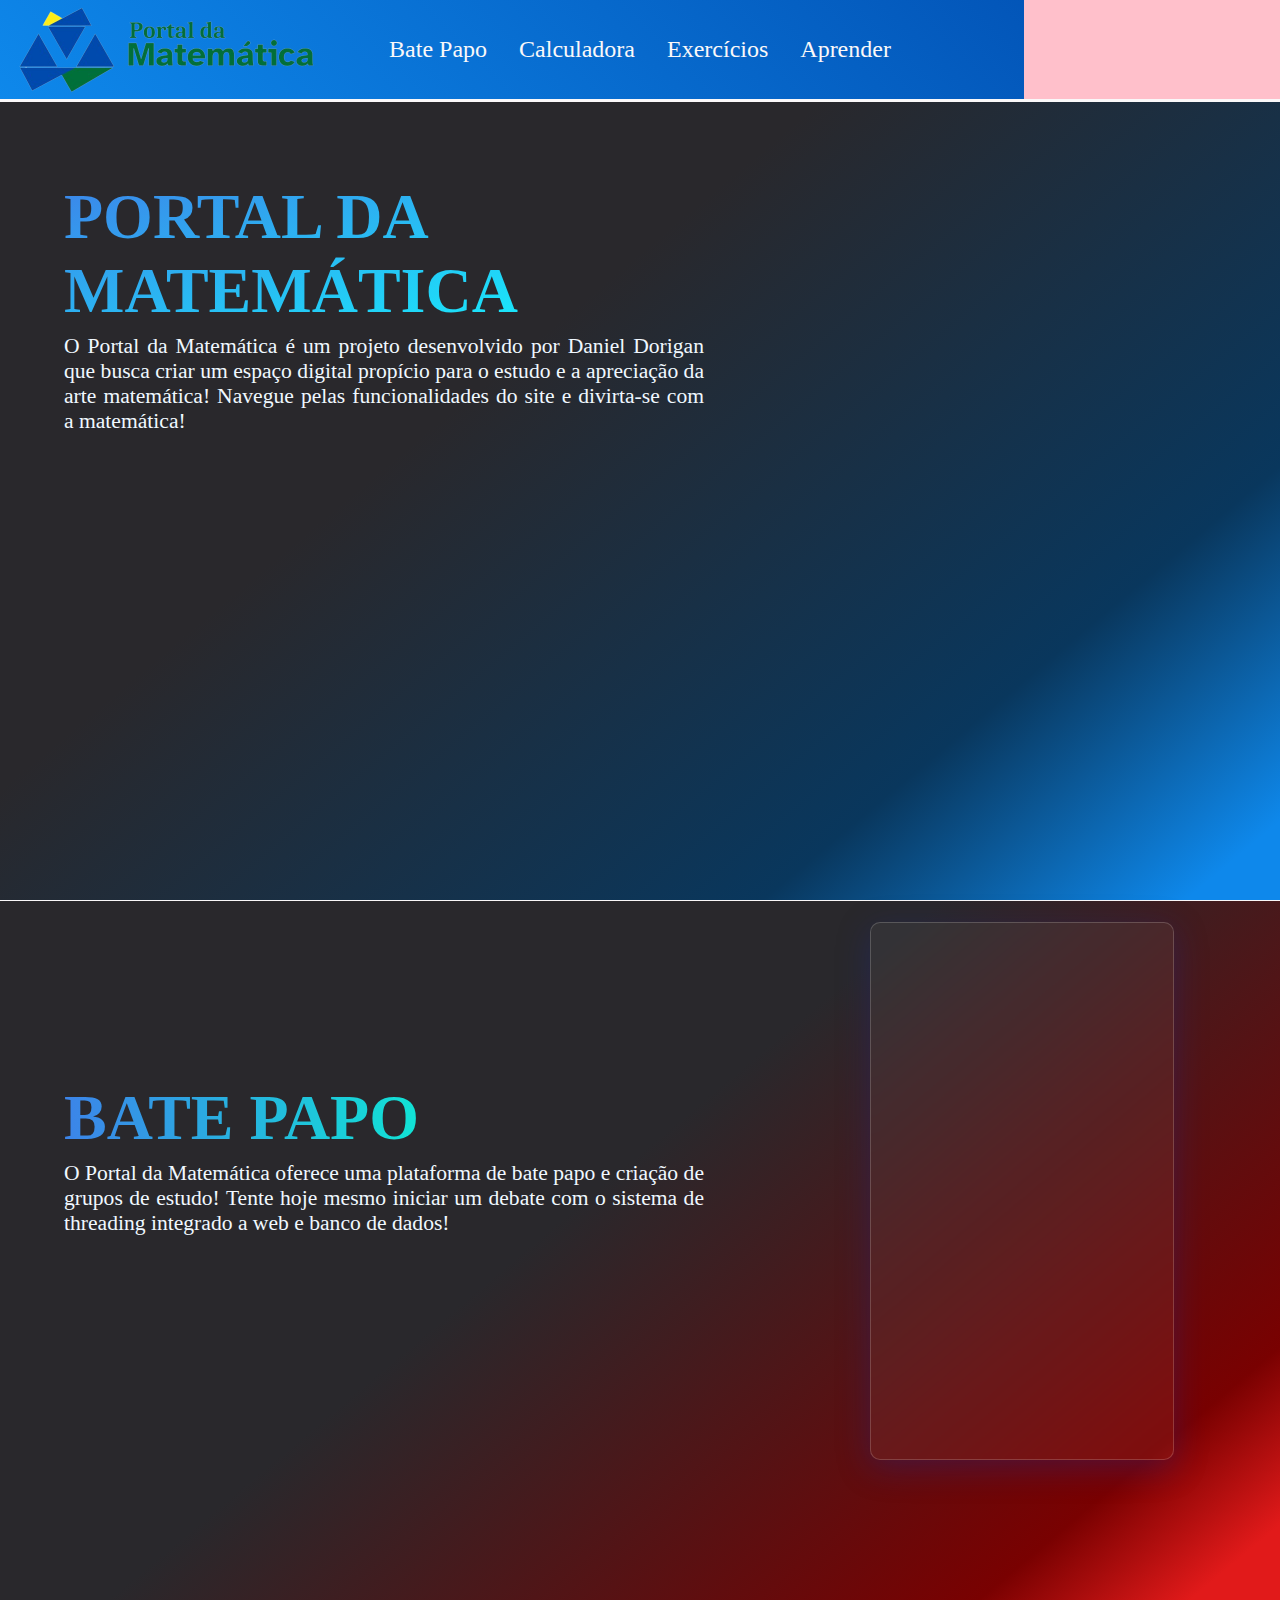
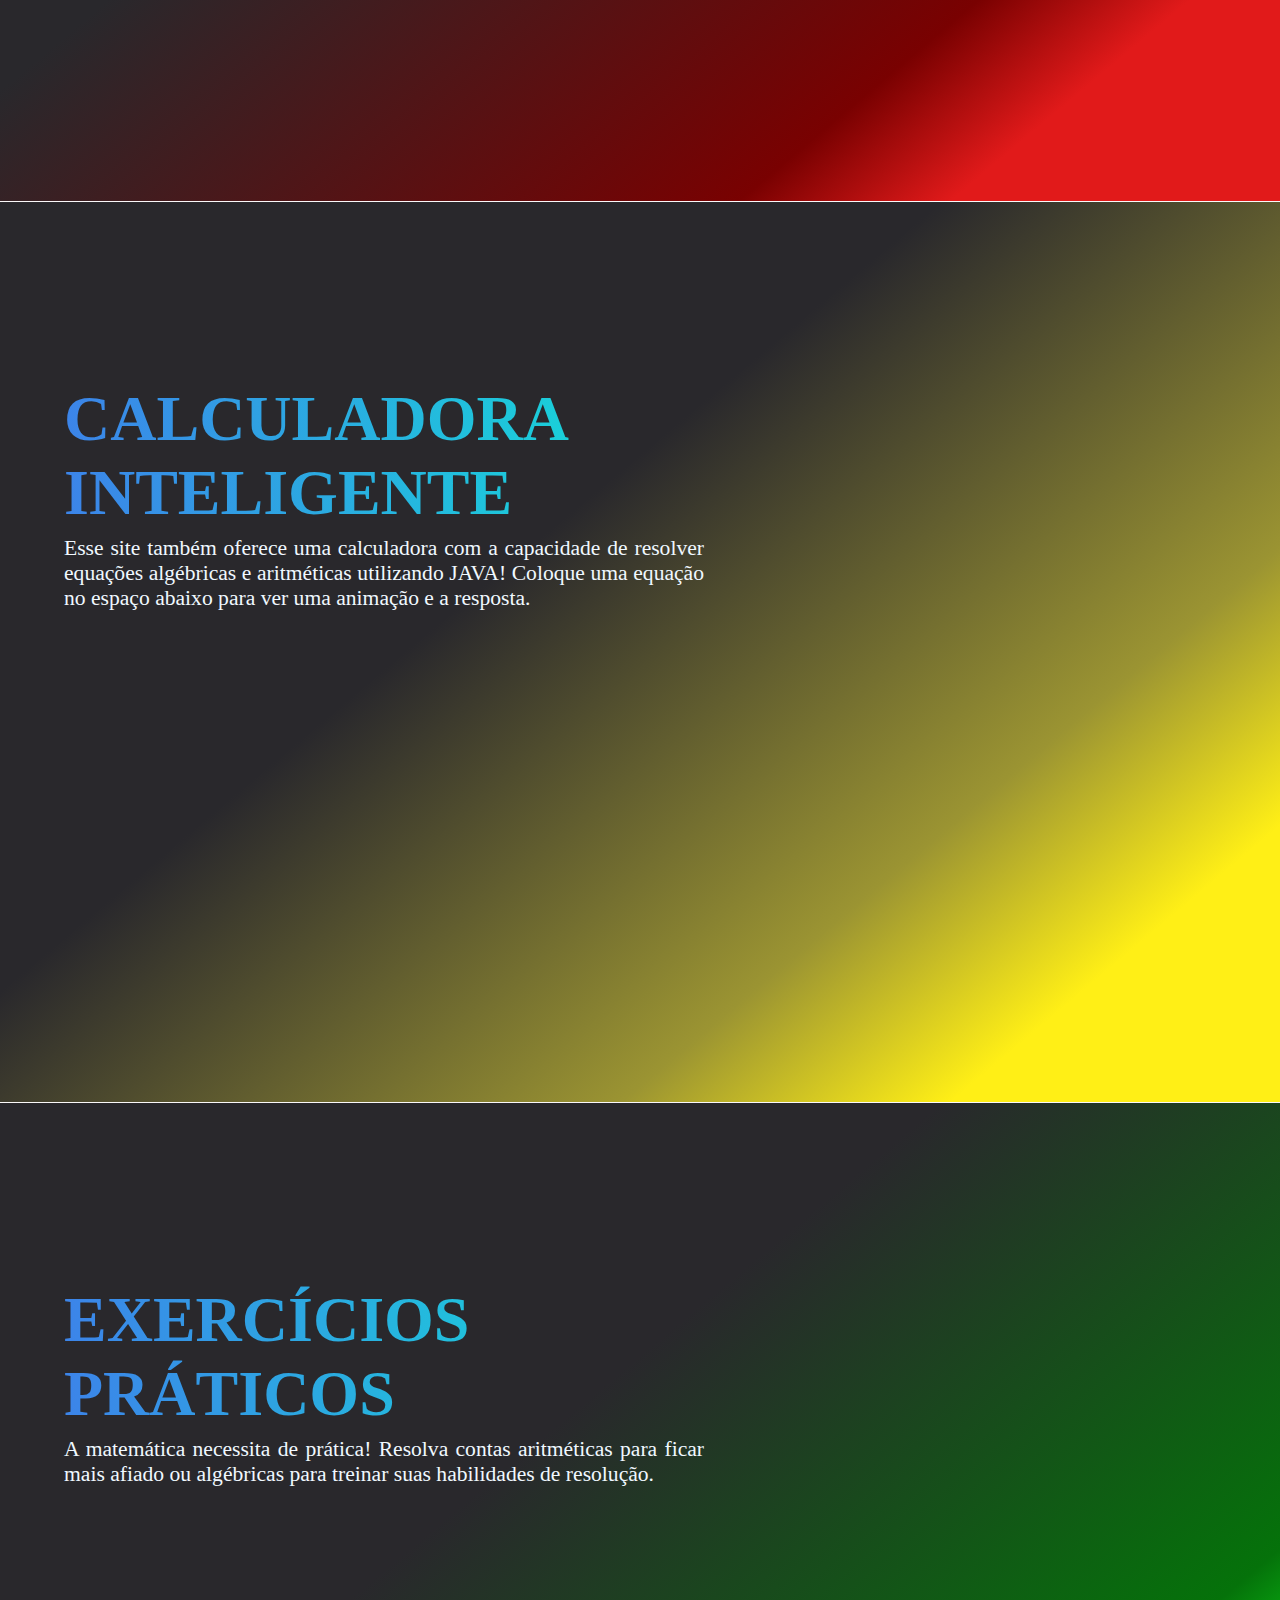
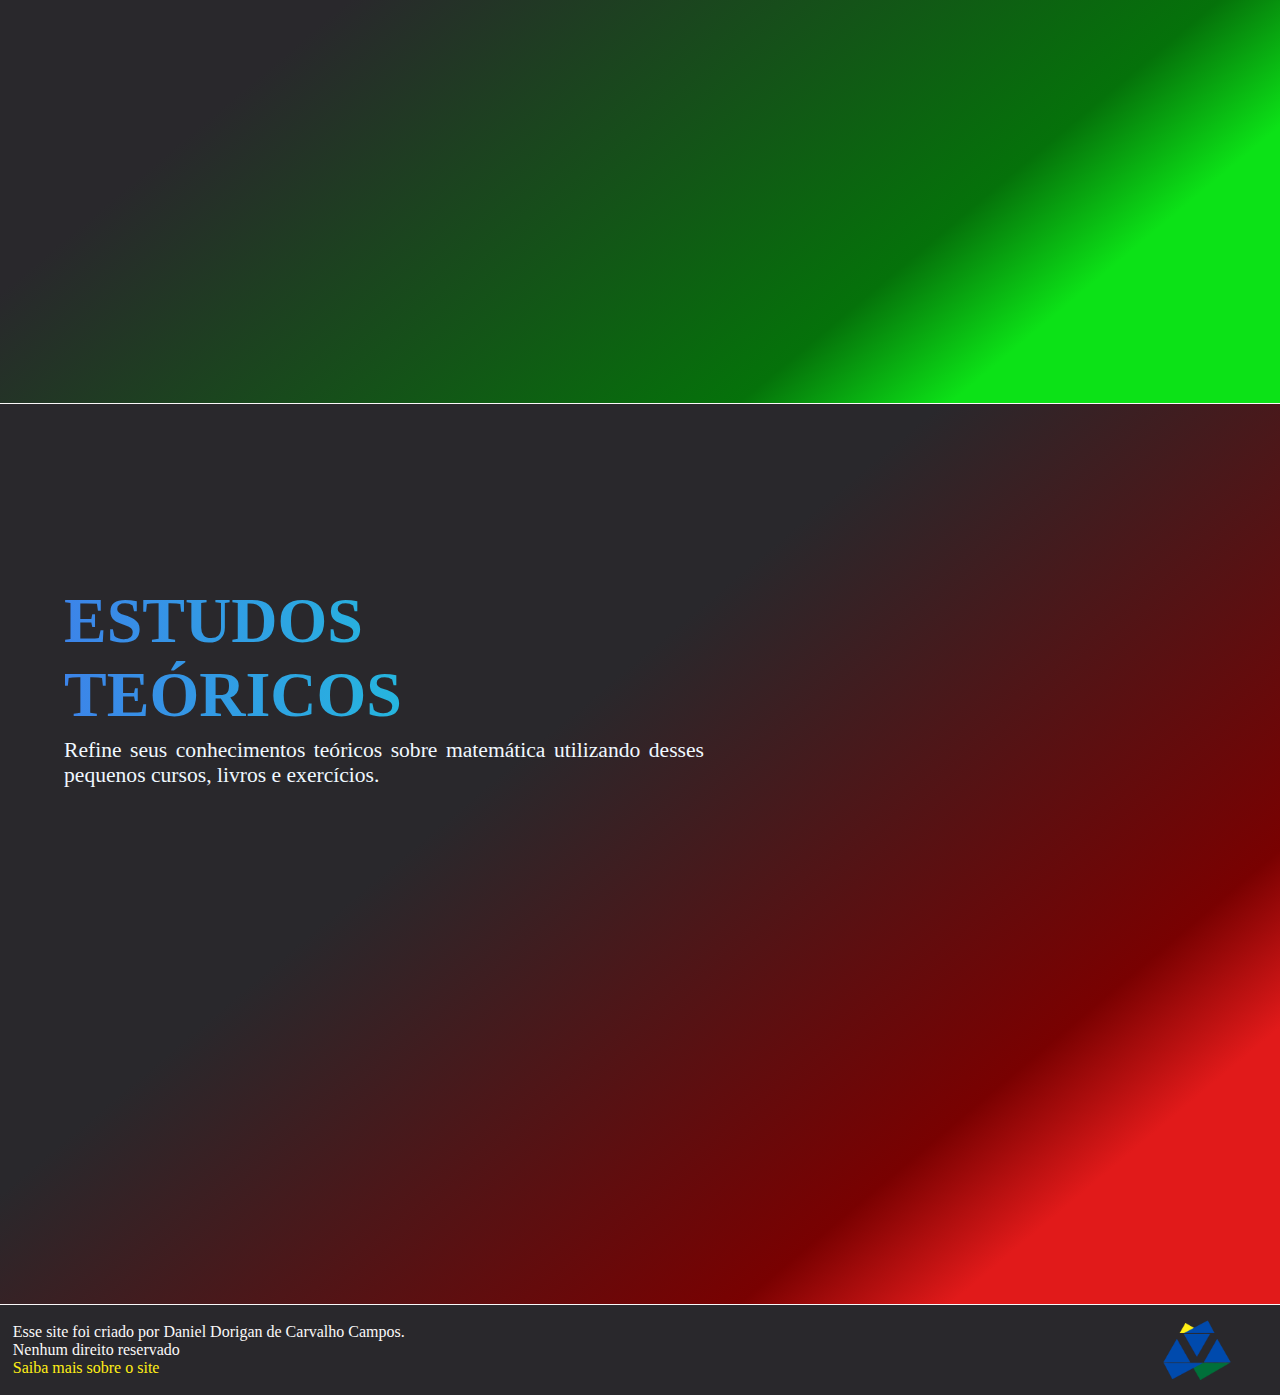
<file: public/html/index.html>
<!DOCTYPE html>
<html lang="en">
<head>
    <meta charset="UTF-8">
    <meta name="viewport" content="width=device-width, initial-scale=1.0">
    <title>Portal da Matemática</title> <!-- tornar menos repetitivo, centralizar, colocar coisas no fundo -->

    <link rel="stylesheet" href="../css/index.css">
    <link rel="stylesheet" href="../css/header.css">
    <link rel="stylesheet" href="../css/generico.css">
</head>
<body>
    <header id="header">
        <div id="logoContainer">
            <a href="./index.html">
                <img src="../../imgs/fundoTransparente/PortalDaMatematica-removebg-preview.png" id="logo">
            </a>
        </div>
        
        <ul id="navLinks"> <!-- Texto aumenta, aparece fundo escuro e listra em baixo -->
            <li>
                <a href="./salaDeBatePapo.html">Bate Papo</a>
            </li>
            <li>
                <a href="./calculadora.html">Calculadora</a>
            </li>
            <li>
                <a href="./exercicios.html">Exercícios</a>
            </li>
            <li>
                <a href="./aprender.html">Aprender</a>
            </li>
        </ul>

        <div id="pfpContainer">

        </div>
    </header>


    <div id="main">
        <div id="introducao" class="divisoria">

            <div class="boxTitulo">
                <h1 class="titulo">PORTAL DA MATEMÁTICA</h1 class="titulo">
            </div>

            <div class="boxTexto">
                <p class="texto">
                    O Portal da Matemática é um projeto desenvolvido por Daniel Dorigan que busca criar um espaço digital propício para o estudo e a apreciação da arte matemática! Navegue pelas funcionalidades do site e divirta-se com a matemática!
                </p>
            </div>

        </div>

        <div id="batePapo" class="divisoria">

            <div class="boxTitulo">
                <h1 class="titulo">BATE PAPO</h1 class="titulo"> <!-- Colocar os botões embaixo ou do lado -->
            </div>

            <div class="boxTexto">
                <p class="texto">
                    O Portal da Matemática oferece uma plataforma de bate papo e criação de grupos de estudo! Tente hoje mesmo iniciar um debate com o sistema de threading integrado a web e banco de dados!
                </p>
            </div>

            <div id="boxChat">
                <div class="mensagem">Converse hoje mesmo no Portal da Matemática!</div>
                <div class="mensagem">Vida longa à Internet 2.0</div>
                <div class="mensagem msgDireita">1 + 1 = ?</div>
                <div class="mensagem">2!</div>
                <div class="mensagem msgDireita">A Matemática é realmente surpreendente!</div>
                <div class="mensagem msgDireita">2! = 2 é verdade, mas 2 != 2 não é!</div>
            </div>

        </div>

        <div id="calculadora" class="divisoria">
            <!-- demo gráfica (adiciona 1+1 e representa isso graficamente) -->

            <div class="boxTitulo">
                <h1 class="titulo">CALCULADORA INTELIGENTE</h1 class="titulo">
            </div>

            <div class="boxTexto">
                <p class="texto">
                    Esse site também oferece uma calculadora com a capacidade de resolver equações algébricas e aritméticas utilizando JAVA! Coloque uma equação no espaço abaixo para ver uma animação e a resposta.
                </p>
            </div>

        </div>

        <div id="exercicios" class="divisoria">

            <div class="boxTitulo">
                <h1 class="titulo">EXERCÍCIOS PRÁTICOS</h1 class="titulo">
            </div>

            <div class="boxTexto">
                <p class="texto">
                    A matemática necessita de prática! Resolva contas aritméticas para ficar mais afiado ou algébricas para treinar suas habilidades de resolução.
                </p>
            </div>

        </div>

        <div id="estudos" class="divisoria">

            <div class="boxTitulo">
                <h1 class="titulo">ESTUDOS TEÓRICOS</h1 class="titulo">
            </div>

            <div class="boxTexto">
                <p class="texto">
                    Refine seus conhecimentos teóricos sobre matemática utilizando desses pequenos cursos, livros e exercícios.
                </p>
            </div>
        </div>


    </div>
    
    <footer>
        <div id="textoFooter">
        Esse site foi criado por Daniel Dorigan de Carvalho Campos. <br> Nenhum direito reservado <br> <a href="./sobre.html"> Saiba mais sobre o site </a>
        </div>

        <div id="boxLogoFooter">
            <img src="../../imgs/fundoTransparente/LogoPrincipalTransparente.png">
        </div>
    </footer>

    <script src="../js/autoColor.js"></script>
    <script src="../js/contrairHeader.js"></script>
    <script src="../js/observador.js"></script>
    
</body>
</html>


            <!-- <div id="azul" class="bloco">

            </div>
            <div id="amarelo" class="bloco">

            </div>
            <div id="verde" class="bloco">

            </div>
            <div id="vermelho" class="bloco">

            </div> -->
</file>
<file: public/css/index.css>
* {
    padding: 0;
    margin: 0;
}

body{
    margin: 0;
}


#main{
    display: flex;
    flex-direction: column; 
}


.divisoria{
    height: 100vh;

    display: flex;
    flex-direction: column;

    border-bottom: 1px solid #FAF8F9;

    
    /* background-image: url("../../imgs/274375.png"); */
}

.boxTitulo{
    width:50%;
    /* height: 40%; */
    margin-top: 20vh;

    align-items: flex-end;
    display: flex;

    margin-left: 5vw;
}

.titulo{
    font-size: 4rem;
    margin-bottom: 0;

    background: linear-gradient(to right, rgb(60, 132, 233), rgb(17, 227, 213)); /* ou cor neutra ou cor específica para cada */
    background-clip: text !important;
    -webkit-text-fill-color: transparent !important; /* sem isso fica bonito tbm */
}

.boxTexto{
    width:50%;
    height: 60%;

    margin-left: 5vw;
}

.texto{
    margin-top: 1%;
    font-size: 1.35rem;
    color: aliceblue;
    text-align: justify;
}

/*  */

#introducao{
    background: linear-gradient(320deg, var(--azul) 4% 4%, #09375d 22% 22% ,  var(--escuro) 60% 48%);
}

/*  */

#batePapo{
    background: linear-gradient(320deg, var(--vermelho) 14% 12%, #790101 23% 23%, var(--escuro) 60% 48%);
}

#boxChat{ /* Aplicar glassmorphism */
    width: calc(29vh + 41px);
    height: calc(50vh + 86px);

    position: absolute;
    left: 68vw;
    bottom: -560px;


    background: rgba( 255, 255, 255, 0.05 );
    box-shadow: 0 8px 32px 0 rgba( 31, 38, 135, 0.37 );
    backdrop-filter: blur( 3.5px );
    -webkit-backdrop-filter: blur( 3.5px );
    border-radius: 10px;
    border: 1px solid rgba( 255, 255, 255, 0.18 );

    display: flex;
    flex-direction: column;
    
    overflow: hidden;
}

#boxChat .mensagem:nth-child(1){
    margin-top: 8%;
}



.mensagem{
    /* width: 20%; */
    /* height: 10%; */

    margin-left: 10%;
    margin-right: 10%;
    margin-top: 2%;
    padding: 3%;

    max-width: 50%;
    width: fit-content;

    background-color: var(--azul);
    border-radius: 0.35rem;
}

.msgDireita{
    align-self: flex-end;
    background-color: var(--cinza);
}

/* Características abaixo definem comportamento de entrada das mensagens */

.mensagem {
    opacity: 0;
    transform: translateX(-100%);
    transition: opacity 1.6s, transform 1.6s;
}

.msgDireita{
    transform: translateX(100%);
}

.msgVisivel {
    opacity: 1;
    transform: translateX(0);
}

/*  */


#calculadora{
    background: linear-gradient(320deg, var(--amarelo) 14% 12%, #9b9432 28% 23%,var(--escuro) 60% 48%);
}

/*  */

#exercicios{
    background: linear-gradient(320deg, var(--verde) 14% 12%, #05720a 23% 23%, var(--escuro) 60% 48%);
}

#estudos{
    background: linear-gradient(320deg, var(--vermelho) 14% 12%, #790101 23% 23%, var(--escuro) 60% 48%);

}



footer{
    width: 100%;
    height: 10vh;

    background-color: var(--escuro);

    padding: 2%;

    color: var(--claro) !important; 

    padding: 0;

    display: flex;
    flex-direction: row;
    justify-content: space-between;
    align-items: center;
}

footer a {
    color: var(--amarelo) !important; 
}


a{
    text-decoration: none !important;
    /* color: var(--amarelo) !important;  */
}


#textoFooter{
    padding: 0.5%;
    padding-left: 1%;
}

#boxLogoFooter{
    height: 100%;
    margin-right: 3%;
}

#boxLogoFooter img{
    height: 100%;
}






.bloco{
    width: 100px;
    height: 100px;
}

#azul{
    background-color: #0e88eb;
}

#amarelo{
    background-color: #ffef16;
    
}

#verde{
    background-color: #0ce217;

}

#vermelho{
    background-color: #e11a1a;

}
</file>
<file: public/css/header.css>
#header{ 
    background: linear-gradient( 45deg, var(--azul), var(--azulEscuro) ) ;

    height: 11vh;
    width: 100vw;

    display: flex;
    justify-content: space-between;

    position: fixed;

    border-bottom: 3px solid var(--claro);

    transition: 0.5s;

    z-index: 10;
}

#logoContainer{
    height: 100%;
    width: 20vw;

    display: flex;
    align-items: center;
}

#logoContainer a {
    height: 100%;
    width: 100%;
}

#logo{
    /* width: 85%; */

    height: 100%;

}

#navLinks{
    /* background-color: #0ce217; */
    height: 100%;
    width: 50%;

    padding: 0;
    margin: 0;

    gap: 5%;

    display: flex;
    flex-direction: row;
    align-items: center;
    justify-content: center;
}

#navLinks li{
    list-style: none;
    font-size: 1.5rem;
    font-family: math;
}

#navLinks li a{
    color: var(--claro);

    position: relative;
    display: flex;

    text-decoration: none;
}

/* 
#navLinks li a:visited{
    
} */

#navLinks li a::before {
    content: "";
    position: absolute;
    width: 100%;
    height: 2px;
    bottom: 0;
    left: 0;
    background-color: var(--claro);
    transform: scaleX(0); /* Inicalmente de tamanho nulo */
    transform-origin: bottom right;
    transition: transform 0.5s ease;
}

#navLinks li a:hover::before {
    transform: scaleX(1); /* Tamanho máximo no hover */
    transform-origin: bottom left;
}

#navLinks li a:active{
    color: var(--vermelhoEscuro)
}



#pfpContainer{
    background-color: pink;
    height: 100%;
    width: 20vw;
}
</file>
<file: public/css/generico.css>
:root{
    --azul: #0e88eb;
    --azulEscuro: #004AAD;
    --azulClaro: #43aaff;
    --amarelo: #ffef16;
    --verde: #0ce217;
    --verdeEscuro: #00703A;
    --vermelho: #e11a1a;
    --vermelhoEscuro: #C62400;

    --claro: #FAF8F9;
    --escuro: #29282c;

    --cinza: #5a5667;
}

* {
    margin: 0;
    padding: 0;
}
</file>
